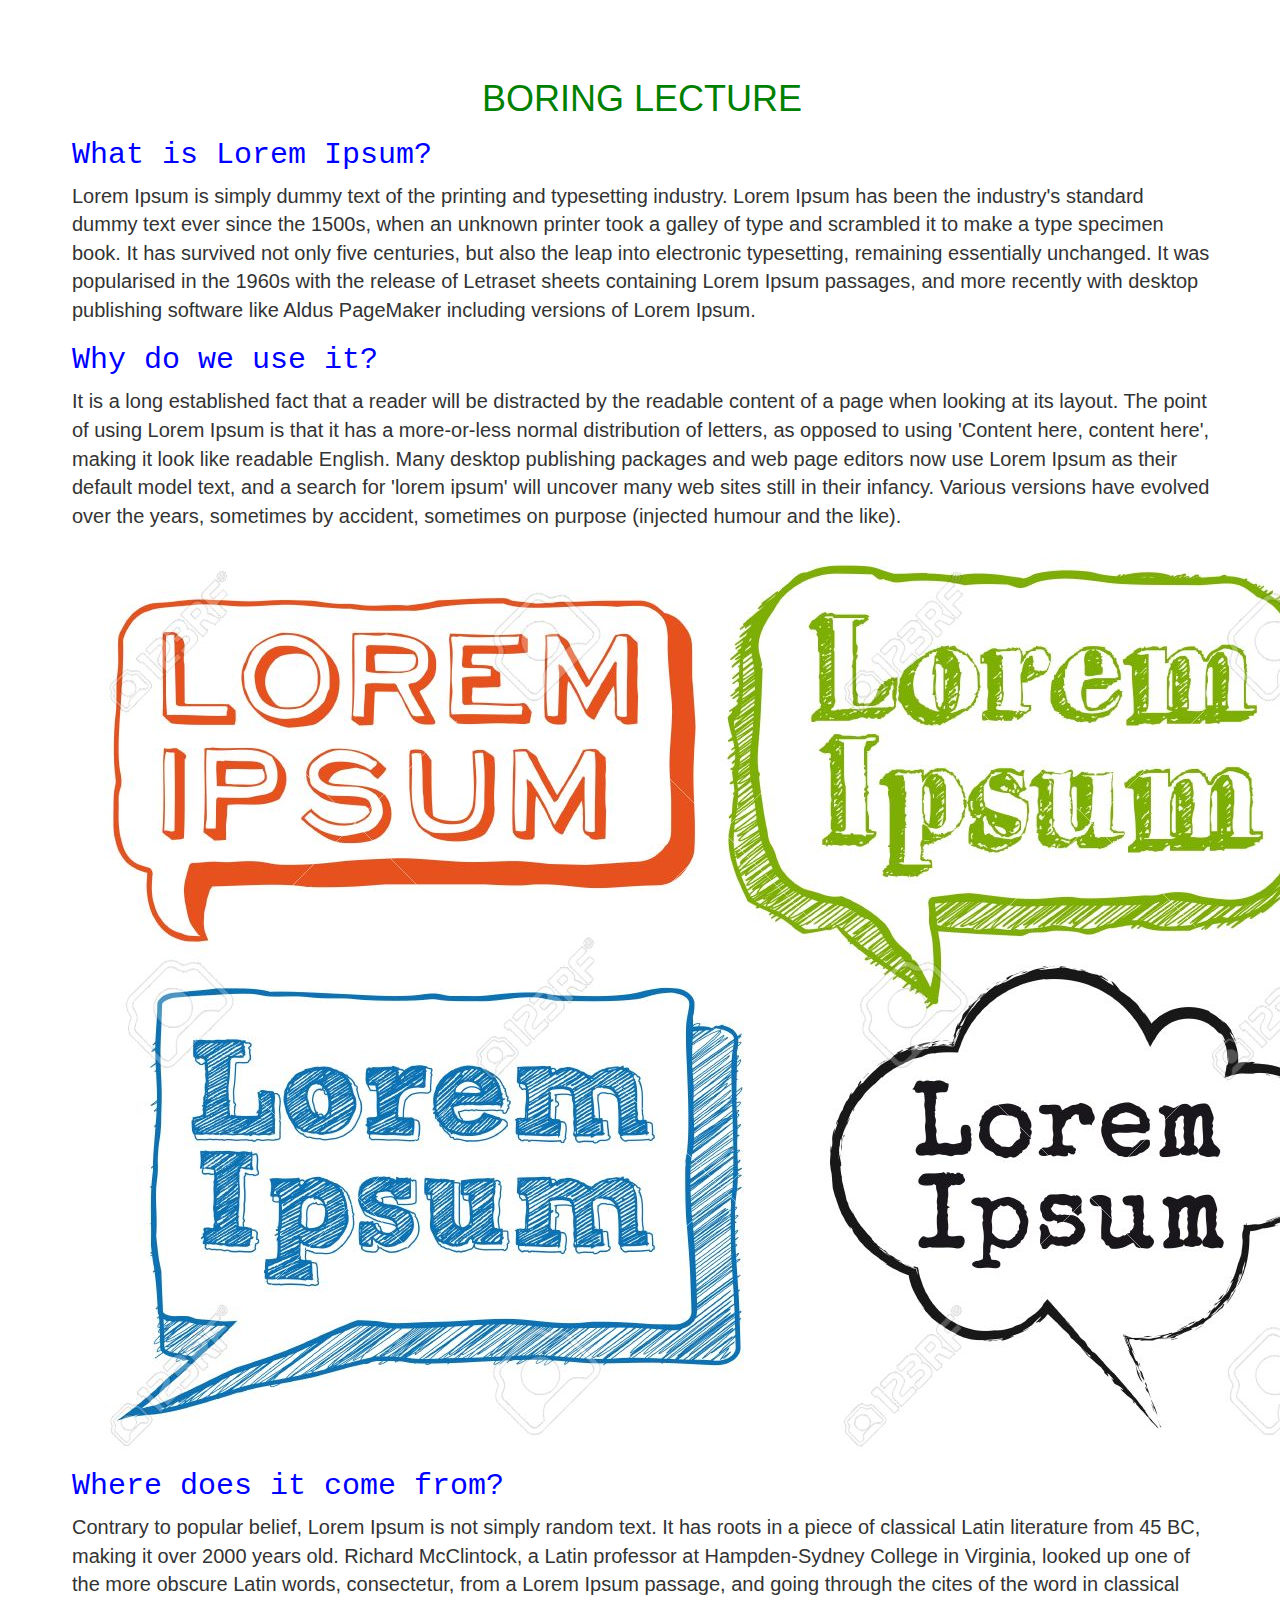
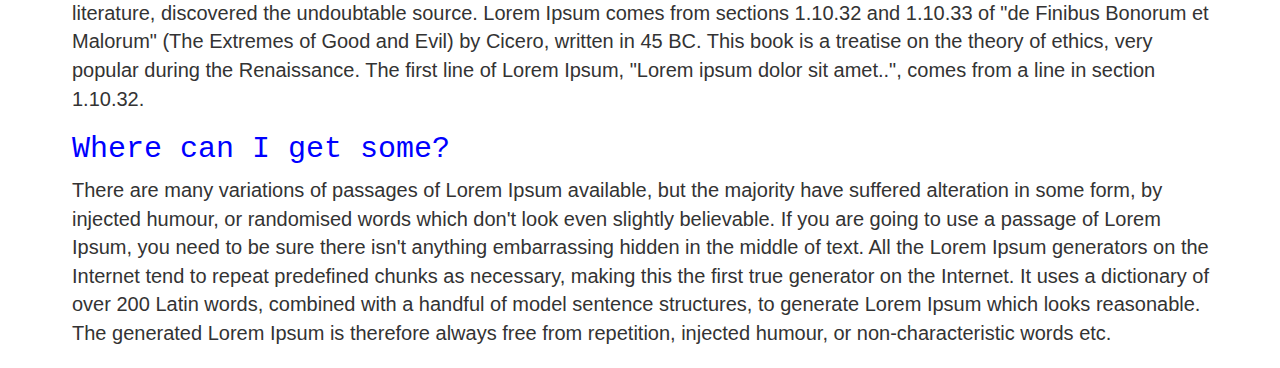
<file: index.html>
<!DOCTYPE html>
<html>
  <head>
    <meta charset="utf-8">
    <link rel="stylesheet" href="css/bootstrap.css">
    <link rel="stylesheet" href="css/styles.css">
    <title>Boring-Lecture</title>
  </head>
  <body>
    <div class="container">
      <div class="row">
        <div class="col-md-12">
          <h1 class="intro">BORING LECTURE</h1>
          <h2 class="intro" class="intro">What is Lorem Ipsum?</h2>
          <p class="intro1">Lorem Ipsum is simply dummy text of the printing and typesetting industry. Lorem Ipsum has been the industry's standard dummy text ever since the 1500s, when an unknown printer took a galley of type and scrambled it to make a type specimen book. It has survived not only five centuries, but also the leap into electronic typesetting, remaining essentially unchanged. It was popularised in the 1960s with the release of Letraset sheets containing Lorem Ipsum passages, and more recently with desktop publishing software like Aldus PageMaker including versions of Lorem Ipsum.</p>
          <h2 class="intro">Why do we use it?</h2>
          <p class="intro">It is a long established fact that a reader will be distracted by the readable content of a page when looking at its layout. The point of using Lorem Ipsum is that it has a more-or-less normal distribution of letters, as opposed to using 'Content here, content here', making it look like readable English. Many desktop publishing packages and web page editors now use Lorem Ipsum as their default model text, and a search for 'lorem ipsum' will uncover many web sites still in their infancy. Various versions have evolved over the years, sometimes by accident, sometimes on purpose (injected humour and the like).</p>
          <img class="intro" src="img/lorem.jpg" alt="Lorem Ipsum Image">
          <h2 class="intro">Where does it come from?</h2>
          <p class="intro">Contrary to popular belief, Lorem Ipsum is not simply random text. It has roots in a piece of classical Latin literature from 45 BC, making it over 2000 years old. Richard McClintock, a Latin professor at Hampden-Sydney College in Virginia, looked up one of the more obscure Latin words, consectetur, from a Lorem Ipsum passage, and going through the cites of the word in classical literature, discovered the undoubtable source. Lorem Ipsum comes from sections 1.10.32 and 1.10.33 of "de Finibus Bonorum et Malorum" (The Extremes of Good and Evil) by Cicero, written in 45 BC. This book is a treatise on the theory of ethics, very popular during the Renaissance. The first line of Lorem Ipsum, "Lorem ipsum dolor sit amet..", comes from a line in section 1.10.32.</p>
          <h2 class="intro">Where can I get some?</h2>
          <p class="intro">There are many variations of passages of Lorem Ipsum available, but the majority have suffered alteration in some form, by injected humour, or randomised words which don't look even slightly believable. If you are going to use a passage of Lorem Ipsum, you need to be sure there isn't anything embarrassing hidden in the middle of text. All the Lorem Ipsum generators on the Internet tend to repeat predefined chunks as necessary, making this the first true generator on the Internet. It uses a dictionary of over 200 Latin words, combined with a handful of model sentence structures, to generate Lorem Ipsum which looks reasonable. The generated Lorem Ipsum is therefore always free from repetition, injected humour, or non-characteristic words etc.</p>


        </div>

      </div>

    </div>
    <script src="js/jquery-3.2.0.min.js"></script>
    <script src="js/scripts.js"></script>
      </body>
</html>
</file>
<file: css/styles.css>
h2.intro{
  color: blue;
  font-family: monospace;
}

p.intro{
  font-family: sans-serif;
  font-size: 20px;
}
 img.intro{
   align-self: center;
 }
h1.intro{
  text-align: center;
  color: green;
}
body{
  margin: 59px 57px 10px 57px;
}

.highlight{
  color: navy;
  background-color: silver;
  border: 10px;
  border-color: black;
  font-family: sans-serif;
  font-size: 20px;
}

p.intro1{
  font-family: sans-serif;
  font-size: 20px;
}
</file>
